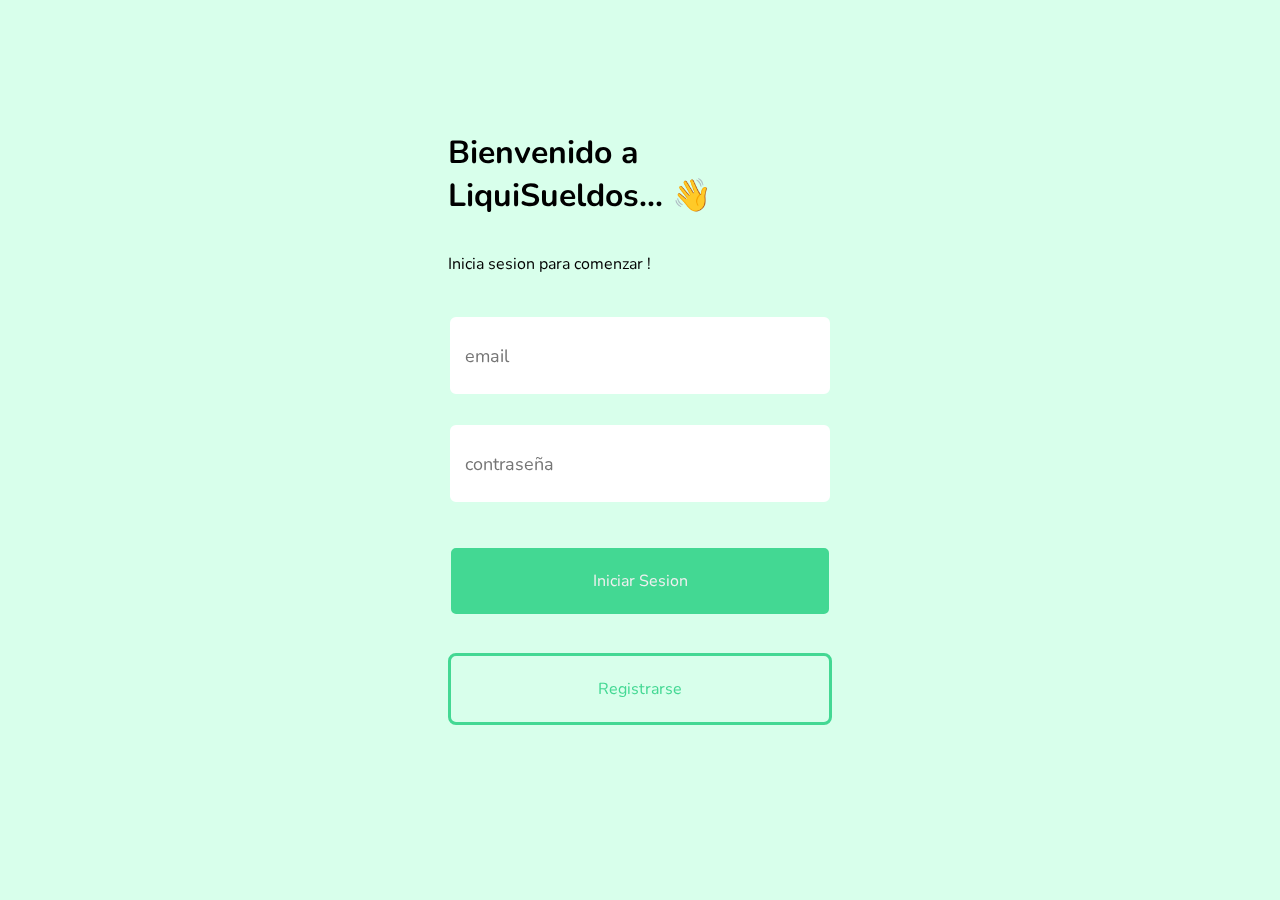
<file: index.html>
<!DOCTYPE html>
<html lang="en">
<head>
    <meta charset="UTF-8">
    <meta name="viewport" content="width=device-width, initial-scale=1.0">
    <title>LiquiSueldos | Log In</title>
    <link rel="stylesheet" href="assets/style.css">
</head>
<body id="login">
    <div id="loader"></div>
    <form>
        <h1>Bienvenido a LiquiSueldos... 👋</h1>
        <p>Inicia sesion para comenzar !</p>
        <input type='email' id='email' placeholder='email' required>
        <input type="password" id="password" placeholder="contraseña" required>
        <a href="#" class="btn1" id="loginBtn">Iniciar Sesion</a>
        <a href="account-type.html" class="btn2">Registrarse</a>
    </form>

    <script src="assets/app.js"></script>

</body>
</html>
</file>
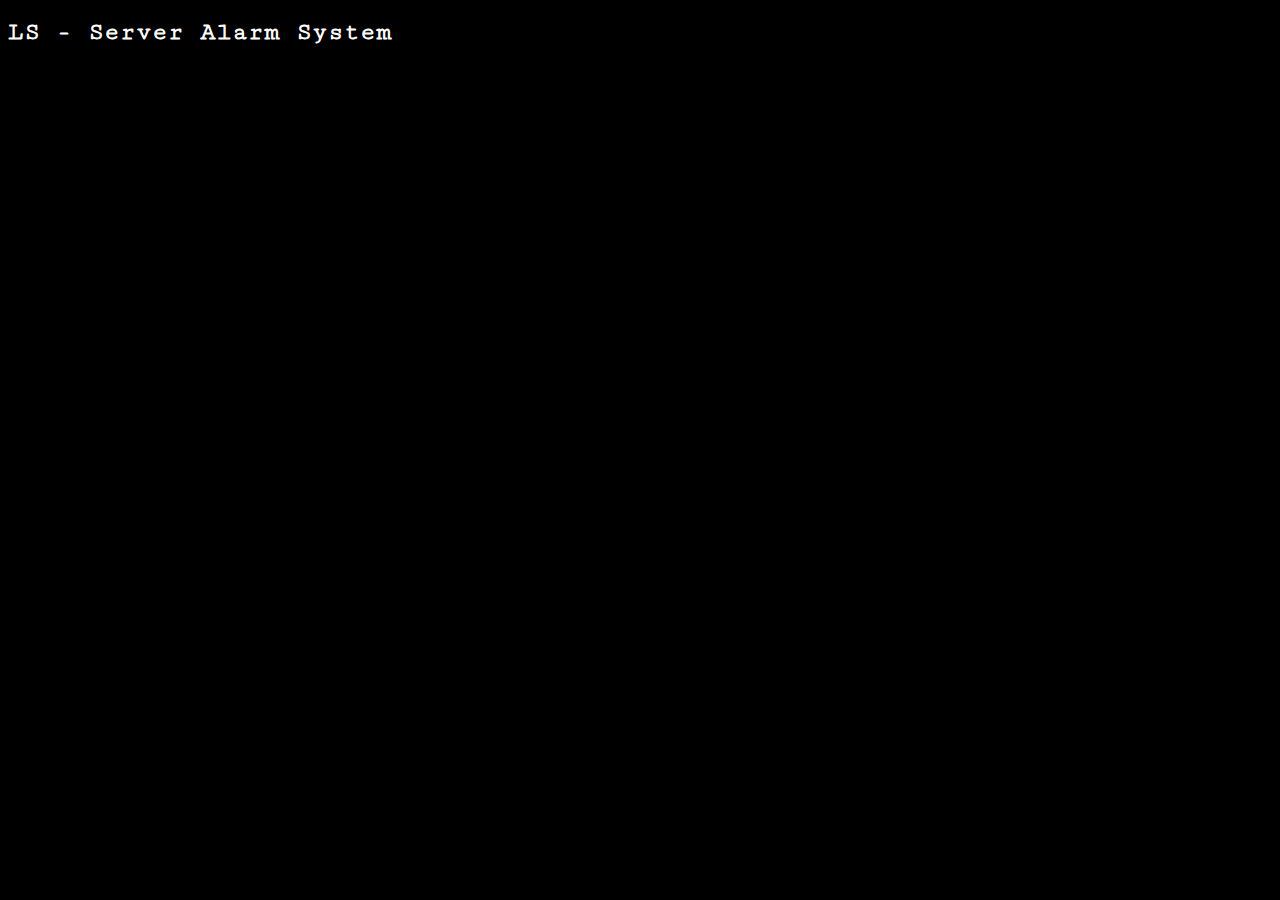
<file: server-alarm.html>
<!DOCTYPE html>
<html lang="en">
<head>
    <meta charset="UTF-8">
    <meta name="viewport" content="width=device-width, initial-scale=1.0">
    <title>LiquiSueldos | Server Alarm</title>
    <!-- Google font - Cutive Mono -->
    <link rel="preconnect" href="https://fonts.googleapis.com">
    <link rel="preconnect" href="https://fonts.gstatic.com" crossorigin>
    <link href="https://fonts.googleapis.com/css2?family=Cutive+Mono&display=swap" rel="stylesheet">
    <style>
        body {
            background-color: black;
            color: white;
            font-family: 'Cutive Mono', sans-serif;
            font-weight: 300;
            font-style: normal;
            font-size: small;
        }
    </style>
</head>
<body>
    <h1>LS - Server Alarm System</h1>
    <script>

        const apiUrl = 'https://liquisueldos-server.glitch.me'

        // Get all from Table
        async function getAll (table) {
            return fetch(apiUrl + `/${table}`)
                .then(response => response.json())
                .catch(error => {
                    console.error('Error fetching users: ', error)
                })
        }

        // Turn Server on by printing users
        async function turnServerOn() {
            try {
                const users = await getAll('users')
                console.log('All Users:', users)
            } catch (error) {
                console.error('Error printing users: ', error)
            }
        }

        // Keep Server On
        turnServerOn() // Initial fetch
        setInterval(turnServerOn, 5 * 1000)

    </script>
</body>
</html>
</file>
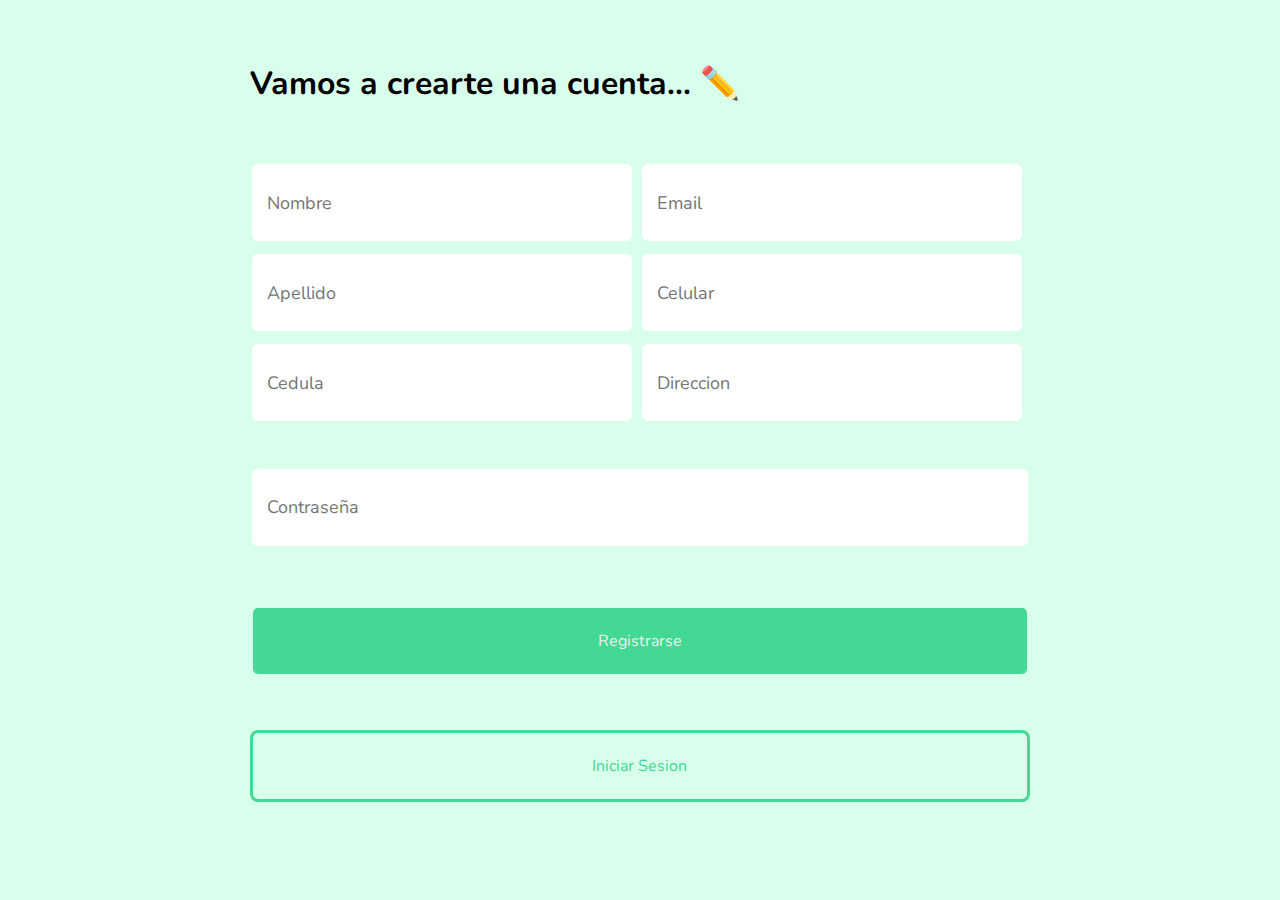
<file: signup.html>
<!DOCTYPE html>
<html lang="en">
<head>
    <meta charset="UTF-8">
    <meta name="viewport" content="width=device-width, initial-scale=1.0">
    <title>LiquiSueldos | Sign Up</title>
    <link rel="stylesheet" href="assets/style.css">
</head>
<body id="signup">
    <div id="loader"></div>
    <form>
        <h1>Vamos a crearte una cuenta... ✏️</h1>
        <div class="groups">
            <div>
                <input type="text" id="name" placeholder="Nombre" required>
                <input type="text" id="surname" placeholder="Apellido" required>
                <input type="number" id="id" placeholder="Cedula" required>
            </div>
            <div>
                <input type="email" id="email" placeholder="Email" required>
                <input type="tel" id="phone-number" placeholder="Celular" required>
                <input type="text" id="address" placeholder="Direccion" required>
            </div>
        </div>
        <input type="password" id="password" placeholder="Contraseña" required>
        <a href="#" class="btn1" id="signupBtn">Registrarse</a>
        <a href="index.html" class="btn2">Iniciar Sesion</a>
    </form>

    <script src="assets/app.js"></script>

</body>
</html>
</file>
<file: assets/style.css>
/* ----- GLOBAL SETTINGS ----- */

@import url('https://fonts.googleapis.com/css2?family=Nunito:wght@500;600;700&display=swap');

*, 
*::before,
*::after{
  margin: 0;
  box-sizing: border-box;
}
body{
    overflow-x: hidden;
    font-family: "Nunito", sans-serif;
    background-color: var(--lightGreen);
}
html{
    scroll-behavior: smooth;
}
img{
    width: 100%;
}
a{
    text-decoration: none;
}
main{
    width: 100vw;
}
div{
    padding: 0;
}

.spacer{
    height: 10vh;
    width: 100vw;
    transform: translateX(-9vw);
}

/* Color Pallette */

:root{
    --green: #43d893;
    --lightGreen: #d8ffeb;
    --light: #efefef;
    --dark: #191818;
    --grey: #222222;


    --red:  #e65c7b;
    --yellow: #fecd66;
    --blue: #5dadec;
    --pink: #ee9ca7;
    --purple: #b057f9;

    
    --gradient1: linear-gradient(to left, var(--green) 20%, var(--green) 80%);
    --gradient2: linear-gradient(to left, var(--green) 20%, var(--green) 80%);

    --shadow: 5px 5px 20px rgba(70, 80, 80, 0.3);
}


/* LOADER */

#loader {
    background: var(--green) url(images/loader.gif) no-repeat center center;
    display: block;
    background-size: 10%;
    position: fixed;
    height: 100vh;
    width: 100vw;
    position: fixed;
    z-index: 100;
}


/* BUTTONS STYLINGS */

.btn, .btn1, .btn2{
    width: 30vw;
    height: 8vh;
    border-radius: 8px;
    display: flex;
    align-items: center;
    justify-content: center;
    cursor: pointer;
    transition: 0.3s ease-in-out;
    font-family: "Nunito", sans-serif;
}
.btn1, .btn2{
    margin-top: 2vh;
}

/* Button */

.btn{
    background-image: var(--gradient1);
    color: var(--light);
}
.btn:hover{
    background-image: var(--gradient2);
}

/* Button 1 */

.btn1{
    border-style: solid;
    border-color: var(--lightGreen);

    color: var(--light);
    background-color: var(--green);
}
.btn1:hover{
    background-color: transparent;
    border-color: var(--green);
    color: var(--green);
}

/* Button 2 */

.btn2{
    border-style: solid;
    border-color: var(--green);

    color: var(--green);
    background-color: transparent;
}
.btn2:hover{
    background-color: var(--green);
    color: var(--light);
}


/* LOGIN | SIGNUP PAGE */

#login, #signup {
    display: flex;
    flex-direction: column;
    align-items: center;
    justify-content: space-between;
}
#login form, #signup form{
    display: flex;
    flex-direction: column;
    align-items: left;
    justify-content: space-evenly;
    width: 30vw;
    height: 70vh;
    margin-top: 12.5vh;
}
#login form{
    position: fixed;
}
#signup form{
    height: 90vh;
    width: 61vw;
    margin-top: 3vh;
}
#signup form .groups {
    display: flex;
}
#signup form #password {
    width: 100%;
}
#signup form .btn1,
#signup form .btn2 {
    width: 100%;
}
#login h1, #login p,
#signup h1, #signup p {
    margin-bottom: 2vh;
}
input{
    height: 9vh;
    width: 30vw;
    outline: none;
    margin: 0.5vh 0;
    padding-left: 15px;
    border-radius: 8px;
    border: 2px solid var(--lightGreen);
    font-size: 18px;
    font-family: "Nunito", sans-serif;
    transition: all 0.3s ease;
    color: var(--dark);
}
input:focus {
    border-color: var(--green);
}

select{
    appearance: none;
    height: 10vh;
    width: 84vw;
    outline: none;
    margin: 0.5vh 0;
    padding-left: 15px;
    border-radius: 8px;
    border: 2px solid var(--lightGreen);
    color: var(--dark);
    font-size: 18px;
    background-color: white;
    font-family: "Nunito", sans-serif;
    transition: all 0.3s ease;
}
select:focus{
    border-color: var(--green);
}

/* Range */

input[type="range"] {
    width: 100%;
    margin: 0 3vw;
    margin-top: -5vh;
}

/* Checkbox */
input[type="checkbox"] {
    width: 20px;
    margin-right: 5px;
}

.checkbox {
    padding-left: 2vw;
    display: flex;
    align-items: center; 
}

/* HEADER */

header .banner{
    position: fixed;
    display: flex;
    align-items: center;
    justify-content: space-between;

    width: 100vw;
    height: 12.5vh;
    padding: 0 3vw;
    z-index: 1;

    color: var(--light);
    background-color: var(--green);
}
header a{
    text-decoration: none;
    padding: 0;
}
header a i{
    padding: 0;
    color: var(--light);
    font-size: 45px;
}


/* FOOTER */

footer {
    position: fixed; 
    bottom: 0;
    display: flex;
    align-items: center;
    justify-content: space-evenly;

    width: 100vw;
    height: 10vh;
    padding: auto 4vw;

    background-color: var(--green);
    z-index: 1;
}
footer a{
    text-decoration: none;
    padding: 0;
}
footer a i{
    padding: 0;
    color: var(--light);
    font-size: 30px;
}


/* HOMEPAGE */

/* Homepage - functions */

#homepage .functions {
    display: flex;
    position: fixed;
    transform: translate(2vw, 15vh);
}
#homepage .functions .column{
    display: flex;
    flex-direction: column;
    align-items: center;
    justify-content: space-evenly;
}
#homepage .functions .column a .function {
    display: flex;
    flex-direction: column;
    align-items: start;
    justify-content: end;

    height: 22vh;
    width: 47vw;
    margin: 1vh 0.5vw;
    padding: 2vh 1vw;
    border-radius: 5px;

    color: var(--light);
    background-color: var(--green);
}

/* Homepage - function colours */

#homepage .functions .column:nth-child(1) a:nth-child(1) .function {
    background-color: var(--green);
}

#homepage .functions .column:nth-child(1) a:nth-child(2) .function {
    background-color: var(--red);
}

#homepage .functions .column:nth-child(1) a:nth-child(3) .function {
    background-color: var(--purple);
}

#homepage .functions .column:nth-child(2) a:nth-child(1) .function {
    background-color: var(--blue);
}

#homepage .functions .column:nth-child(2) a:nth-child(2) .function {
    background-color: var(--yellow);
}

#homepage .functions .column:nth-child(2) a:nth-child(3) .function {
    background-color: var(--pink);
}


/* ADD EMPLOYEE PAGE */

#add-employee form {
    transform: translateX(-4vw);
}


/* ACCOUNT TYPE PAGE */

#account-type section {
    display: flex;
    position: fixed;
}
#account-type section a {
    display: flex;
    flex-direction: column;
    align-items: center;
    justify-content: center;
    width: 46vw;
    height: 90vh;
    margin: 5vh auto;
    border-radius: 5px;
    color: var(--light);
}
#account-type section a:first-child {
    background-color: var(--red);
    margin-left: 3vw;
}
#account-type section a:last-child {
    background-color: var(--blue);
    margin-left: 2vw;
}


/* ------------------------------------------------------ */
                    /* RESPONSIVE */
/* ------------------------------------------------------ */


@media only screen and (max-width: 900px) {

    *,
    *::before,
    *::after {
        padding: 3vh 4vw;
    }

    /* BUTTONS STYLINGS | RESPONSIVE */

    .btn, .btn1, .btn2{
        width: 84vw;
        height: 8vh;
        border-radius: 8px;
        margin: 2vh 0;
    }



    /* LOGIN | SIGNUP PAGE | RESPONSIVE */

    #login form, #signup form{
       width: 92vw;
       height: 82vh;
       margin-top: 0;

       justify-content: center;
    }
    #login form .btn1 {
        margin-bottom: 4vh;
    }
    #signup form {
        height: 110vh;
        margin-left: 4vw;
    }
    #signup form .groups {
        flex-direction: column;
    }
    input{
        height: 9vh;
        width: 100%;
        margin: 0.5vh 0;
        padding-left: 15px;
    }
    select{
        height: 10vh;
        width: 100%;
        margin: 0.5vh 0;
        padding-left: 15px;
    }

    /* Range */

    input[type="range"] {
        width: 100%;
        margin: 0 3vw;
        margin-top: -5vh;
    }

    /* Checkbox */
    input[type="checkbox"] {
        width: 20px;
        margin-right: 5px;
    }

    .checkbox {
        padding-left: 2vw;
    }

    /* HEADER | RESPONSIVE */

    header .banner{
        width: 100vw;
        height: 12.5vh;
        padding: 0 3vw;
        z-index: 1;
        transform: translate(-12vw, -9vh);
    }
    header a{
        padding: 0;
    }
    header a i{
        padding: 0;
        font-size: 40px;
    }


    /* FOOTER */

    footer {
        width: 100vw;
        height: 10vh;
        padding: auto 4vw;
        transform: translateX(-8vw);
    }
    footer a{
        padding: 0;
    }
    footer a i{
        padding: 0;
        font-size: 20px;
    }


    /* HOMEPAGE | RESPONSIVE */

    /* Homepage | Responsive - functions */

    #homepage .functions {
        transform: translate(-9vw, -1.5vh);
    }
    #homepage .functions .column{
        display: flex;
        flex-direction: column;
        align-items: center;
        justify-content: space-evenly;
    }
    #homepage .functions .column a .function {
        height: 23vh;
        width: 43vw;
        margin: -2vh -2vw;
        border-radius: 5px;
    }


    /* ADD EMPLOYEE PAGE | RESPONSIVE */

    #add-employee form {
        transform: translateX(-4vw);
    }


    /* ACCOUNT TYPE PAGE | RESPONSIVE */

    #account-type section {
        flex-direction: column;
        transform: translate(-9vw, -7vh);
    }
    #account-type section a {
        width: 90vw;
        height: 45.5vh;
        margin: 1vh 2vw;
    }
    #account-type section a:first-child {
        margin-left: 2vw;
    }
    #account-type section a:last-child {
        margin-left: 2vw;
    }

}
</file>
